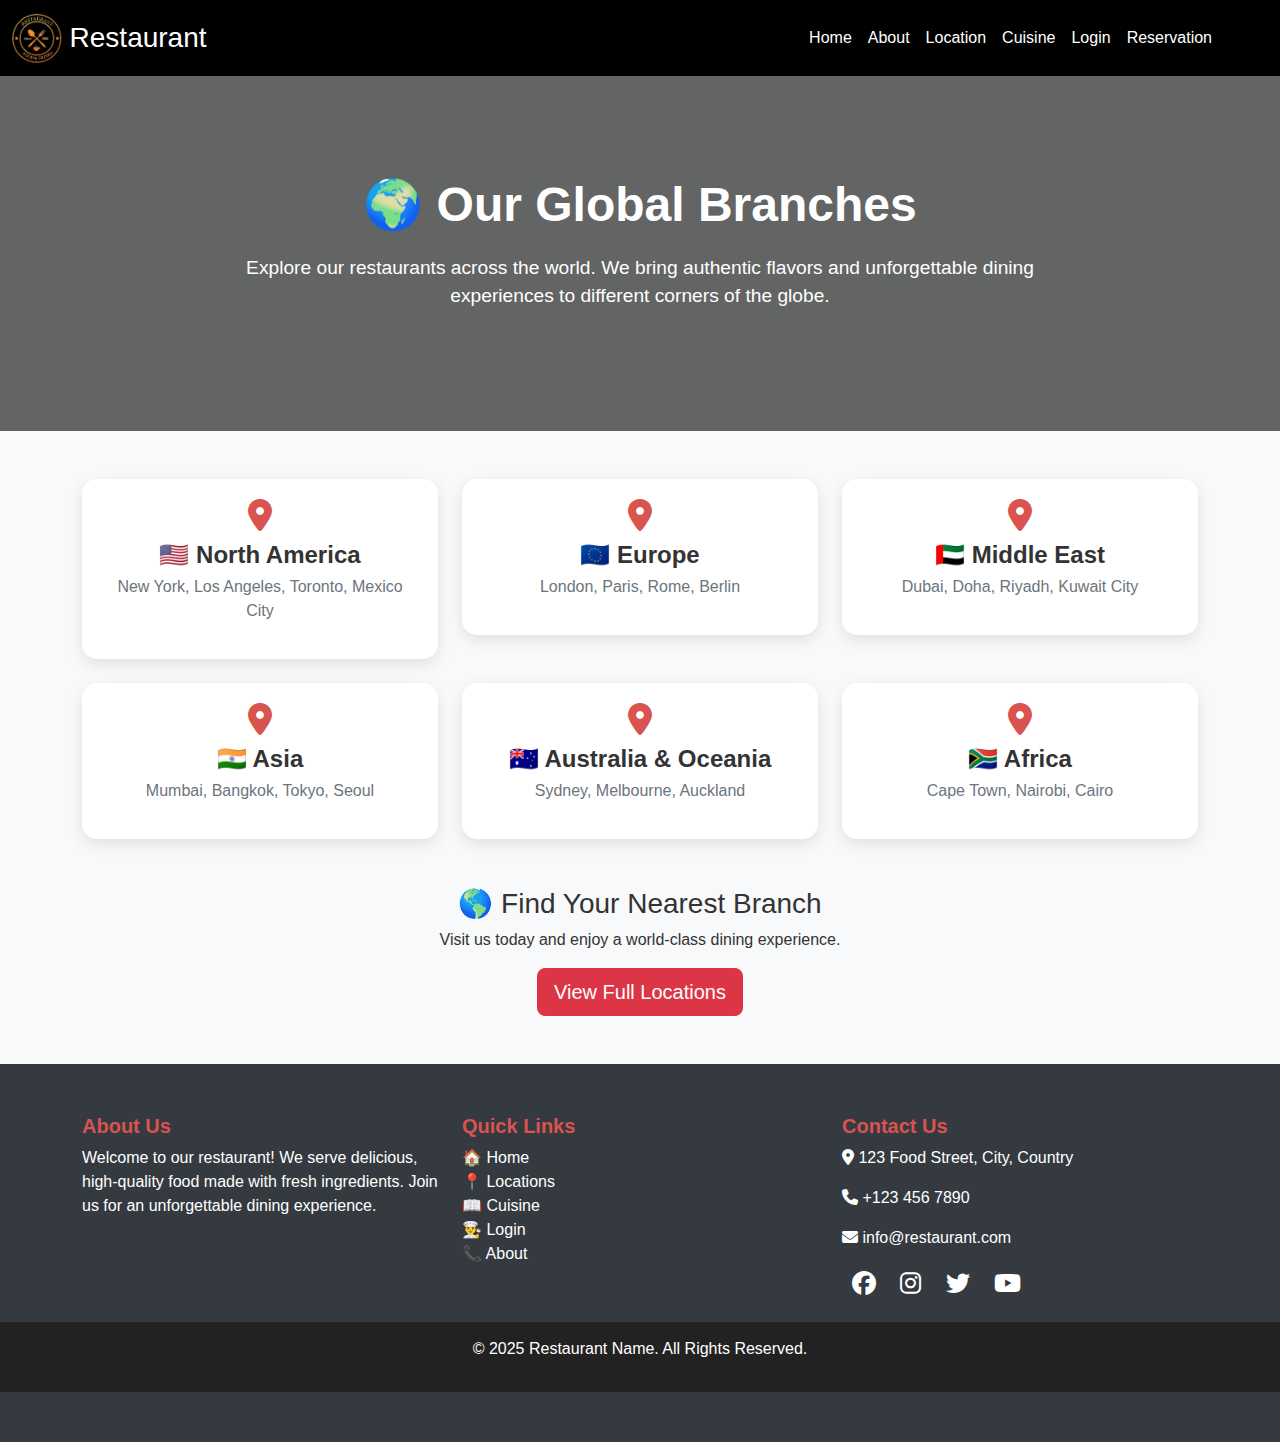
<file: Locations.html>
<!DOCTYPE html>
<html lang="en">
<head>
    <meta charset="UTF-8">
    <meta name="viewport" content="width=device-width, initial-scale=1.0">
    <title>Location</title>
    <link rel="stylesheet" href="style.css">
    <link href="https://cdn.jsdelivr.net/npm/bootstrap@5.3.3/dist/css/bootstrap.min.css" rel="stylesheet" integrity="sha384-QWTKZyjpPEjISv5WaRU9OFeRpok6YctnYmDr5pNlyT2bRjXh0JMhjY6hW+ALEwIH" crossorigin="anonymous">
    <link rel="preconnect" href="https://fonts.googleapis.com">
    <link rel="preconnect" href="https://fonts.gstatic.com" crossorigin>
    <link href="https://fonts.googleapis.com/css2?family=Abril+Fatface&family=Alex+Brush&family=Emblema+One&family=Grape+Nuts&family=Pacifico&family=Roboto:ital,wght@0,100;0,300;0,400;0,500;0,700;0,900;1,100;1,300;1,400;1,500;1,700;1,900&display=swap" rel="stylesheet">
    <link rel="stylesheet" href="https://cdnjs.cloudflare.com/ajax/libs/font-awesome/6.5.1/css/all.min.css">
</head>
<style>
    body {
        font-family: 'Poppins', sans-serif;
        background-color: #f8f9fa;
        color: #333;
    }

    .branches-section {
        background: url('https://cdn.wallpapersafari.com/83/21/rNY3k2.jpg') center/cover no-repeat;
        padding: 100px 0;
        text-align: center;
        color: white;
        position: relative;
    }

    .branches-section::before {
        content: "";
        position: absolute;
        top: 0; left: 0;
        width: 100%; height: 100%;
        background: rgba(0, 0, 0, 0.6);
    }

    .branches-section h1 {
        font-size: 3rem;
        font-weight: bold;
        position: relative;
        z-index: 1;
    }

    .branches-text {
        font-size: 1.2rem;
        max-width: 800px;
        margin: 20px auto;
        position: relative;
        z-index: 1;
    }

    .location-card {
        text-align: center;
        padding: 20px;
        border-radius: 15px;
        background: white;
        box-shadow: 0 5px 15px rgba(0, 0, 0, 0.1);
        transition: transform 0.3s ease-in-out, box-shadow 0.3s ease-in-out;
        position: relative;
        overflow: hidden;
    }

    .location-card:hover {
        transform: translateY(-10px);
        box-shadow: 0 5px 25px rgba(0, 0, 0, 0.2);
    }

    .location-icon {
        font-size: 2rem;
        color: #d9534f;
        margin-bottom: 10px;
    }

    .location-card h4 {
        font-weight: bold;
        margin-bottom: 5px;
    }

    .location-card p {
        font-size: 1rem;
        color: #6c757d;
    }
</style>
<body>
    <nav class="navbar navbar-expand-lg sticky-top ">
        <div class="container-fluid">
            <a class="navbar-brand d-flex align-items-center" href="#">
                <img src="images/Restaurant-Logo-Design-Template-2048x1152-removebg-preview.png" alt="" class="logo me-2" style="height: 50px;">
                <h1 class="mb-0 fs-3" style="color: white;">Restaurant</h1>
            </a>
            <button class="navbar-toggler" type="button" data-bs-toggle="collapse" data-bs-target="#navbarNavDropdown" aria-controls="navbarNavDropdown" aria-expanded="false" aria-label="Toggle navigation">
                <span class="navbar-toggler-icon"></span>  
            </button>
            <div class="collapse navbar-collapse" id="navbarNavDropdown">
                <ul class="navbar-nav ms-auto me-5" >
                    <li class="nav-item" >
                        <a class="nav-link " aria-current="page" href="index.html" style="color: white;">Home</a>
                    </li>
                    <li class="nav-item">
                        <a class="nav-link " aria-current="page" href="about.html" style="color: white;">About</a>
                    </li>
                    <li class="nav-item">
                        <a class="nav-link " aria-current="page" href="Locations.html" style="color: white;">Location</a>
                    </li>
                    
                    <li class="nav-item ">
                        <a class="nav-link " href="Cuisines.html" style="color: white;">Cuisine</a>
                    </li>
                    <li class="nav-item">
                        <a class="nav-link " href="Login.html" style="color: white;">Login</a>
                    </li>
                    <li class="nav-item">
                        <a class="nav-link " href="Reservation.html" style="color: white;">Reservation</a>
                    </li>
                </ul>
            </div>
        </div>
    </nav>

    <section class="branches-section">
        <h1>🌍 Our Global Branches</h1>
        <p class="branches-text">
            Explore our restaurants across the world. We bring authentic flavors and unforgettable dining experiences to different corners of the globe.
        </p>
    </section>
    
    
    <div class="container my-5">
        <div class="row text-center">
            
            <div class="col-md-4">
                <div class="location-card">
                    <i class="fas fa-map-marker-alt location-icon"></i>
                    <h4>🇺🇸 North America</h4>
                    <p>New York, Los Angeles, Toronto, Mexico City</p>
                </div>
            </div>
    
            
            <div class="col-md-4">
                <div class="location-card">
                    <i class="fas fa-map-marker-alt location-icon"></i>
                    <h4>🇪🇺 Europe</h4>
                    <p>London, Paris, Rome, Berlin</p>
                </div>
            </div>
    
            
            <div class="col-md-4">
                <div class="location-card">
                    <i class="fas fa-map-marker-alt location-icon"></i>
                    <h4>🇦🇪 Middle East</h4>
                    <p>Dubai, Doha, Riyadh, Kuwait City</p>
                </div>
            </div>
        </div>
    
        <div class="row text-center mt-4">
            
            <div class="col-md-4">
                <div class="location-card">
                    <i class="fas fa-map-marker-alt location-icon"></i>
                    <h4>🇮🇳 Asia</h4>
                    <p>Mumbai, Bangkok, Tokyo, Seoul</p>
                </div>
            </div>
    
            
            <div class="col-md-4">
                <div class="location-card">
                    <i class="fas fa-map-marker-alt location-icon"></i>
                    <h4>🇦🇺 Australia & Oceania</h4>
                    <p>Sydney, Melbourne, Auckland</p>
                </div>
            </div>
    
           
            <div class="col-md-4">
                <div class="location-card">
                    <i class="fas fa-map-marker-alt location-icon"></i>
                    <h4>🇿🇦 Africa</h4>
                    <p>Cape Town, Nairobi, Cairo</p>
                </div>
            </div>
        </div>
    </div>
    
    
    <div class="container text-center my-5">
        <h3>🌎 Find Your Nearest Branch</h3>
        <p>Visit us today and enjoy a world-class dining experience.</p>
        <a href="#" class="btn btn-danger btn-lg">View Full Locations</a>
    </div>

    <footer class="footer">
        <div class="container">
            <div class="row">
    
                <div class="col-md-4">
                    <h5>About Us</h5>
                    <p>Welcome to our restaurant! We serve delicious, high-quality food made with fresh ingredients. Join us for an unforgettable dining experience.</p>
                </div>
    
                
                <div class="col-md-4">
                    <h5>Quick Links</h5>
                    <ul class="list-unstyled">
                        <li><a href="index.html">🏠 Home</a></li>
                        <li><a href="Locations.html">📍 Locations</a></li>
                        <li><a href="#">📖 Cuisine</a></li>
                        <li><a href="Login.html">👨‍🍳 Login</a></li>
                        <li><a href="about.html">📞 About</a></li>
                    </ul>
                </div>
    
                
                <div class="col-md-4">
                    <h5>Contact Us</h5>
                    <p><i class="fas fa-map-marker-alt"></i> 123 Food Street, City, Country</p>
                    <p><i class="fas fa-phone"></i> +123 456 7890</p>
                    <p><i class="fas fa-envelope"></i> info@restaurant.com</p>
    
                    
                    <div class="social-icons">
                        <a href="#"><i class="fab fa-facebook"></i></a>
                        <a href="#"><i class="fab fa-instagram"></i></a>
                        <a href="#"><i class="fab fa-twitter"></i></a>
                        <a href="#"><i class="fab fa-youtube"></i></a>
                    </div>
                </div>
            </div>
        </div>
    
        <div class="footer-bottom">
            <p>&copy; 2025 Restaurant Name. All Rights Reserved.</p>
        </div>
    </footer>

    

    

    <script src="https://cdn.jsdelivr.net/npm/bootstrap@5.3.0/dist/js/bootstrap.bundle.min.js"></script>
</body>
</html>
</file>
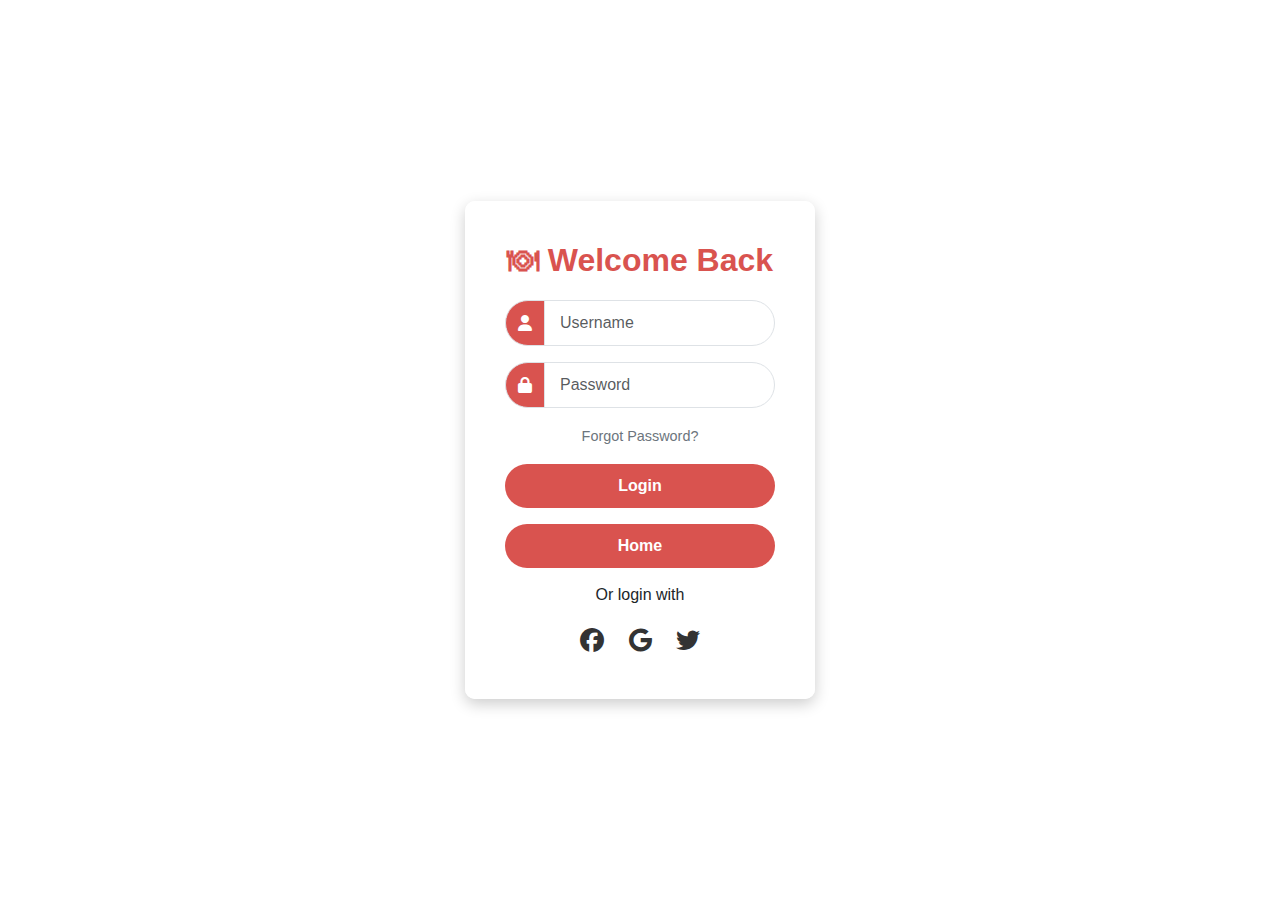
<file: Login.html>
<!DOCTYPE html>
<html lang="en">
<head>
    <meta charset="UTF-8">
    <meta name="viewport" content="width=device-width, initial-scale=1.0">
    <title>Login - Restaurant</title>
    <link href="https://cdn.jsdelivr.net/npm/bootstrap@5.3.3/dist/css/bootstrap.min.css" rel="stylesheet">
    <link rel="stylesheet" href="https://cdnjs.cloudflare.com/ajax/libs/font-awesome/6.5.1/css/all.min.css">
    <style>
        body {
            font-family: 'Poppins', sans-serif;
            background: url('https://wallpaperaccess.com/full/7561320.jpg') center/cover no-repeat;
            height: 100vh;
            display: flex;
            justify-content: center;
            align-items: center;
        }

        .login-container {
            background: rgba(255, 255, 255, 0.95);
            padding: 40px;
            border-radius: 10px;
            box-shadow: 0 5px 15px rgba(0, 0, 0, 0.2);
            text-align: center;
            width: 350px;
        }

        .login-container h2 {
            color: #d9534f;
            margin-bottom: 20px;
            font-weight: bold;
        }

        .form-control {
            border-radius: 25px;
            padding: 10px 15px;
            transition: 0.3s;
        }

        .form-control:focus {
            border-color: #d9534f;
            box-shadow: 0 0 5px rgba(217, 83, 79, 0.5);
        }

        .input-group-text {
            background: #d9534f;
            color: white;
            border-radius: 25px 0 0 25px;
        }

        .login-btn {
            background: #d9534f;
            color: white;
            border: none;
            padding: 10px;
            border-radius: 25px;
            width: 100%;
            transition: 0.3s;
            font-weight: bold;
        }

        .login-btn:hover {
            background: #c9302c;
        }

        .forgot-password {
            font-size: 0.9rem;
            color: #6c757d;
            text-decoration: none;
            transition: 0.3s;
        }

        .forgot-password:hover {
            color: #d9534f;
        }

        .social-icons {
            margin-top: 15px;
        }

        .social-icons a {
            margin: 0 10px;
            font-size: 1.5rem;
            color: #333;
            transition: 0.3s;
        }

        .social-icons a:hover {
            color: #d9534f;
        }

        .error-message {
            color: red;
            font-size: 0.85rem;
            text-align: left;
            margin-top: 5px;
        }
    </style>
</head>
<body>

<div class="login-container">
    <h2>🍽 Welcome Back</h2>

    <form id="loginForm">
        <div class="mb-3 input-group">
            <span class="input-group-text"><i class="fas fa-user"></i></span>
            <input type="text" id="username" class="form-control" placeholder="Username" required>
        </div>
        <p class="error-message" id="usernameError"></p>

        <div class="mb-3 input-group">
            <span class="input-group-text"><i class="fas fa-lock"></i></span>
            <input type="password" id="password" class="form-control" placeholder="Password" required>
        </div>
        <p class="error-message" id="passwordError"></p>

        <a href="#" class="forgot-password">Forgot Password?</a>

        <button type="submit" class="btn login-btn mt-3">Login</button>
        <button class="btn login-btn mt-3"><a href="index.html" style="color: white; text-decoration: none;">Home</a></button>
    </form>

    <div class="social-icons">
        <p>Or login with</p>
        <a href="#"><i class="fab fa-facebook"></i></a>
        <a href="#"><i class="fab fa-google"></i></a>
        <a href="#"><i class="fab fa-twitter"></i></a>
    </div>
</div>
<script src="Validation.js"></script>

<script src="https://cdn.jsdelivr.net/npm/bootstrap@5.3.3/dist/js/bootstrap.bundle.min.js"></script>
</body>
</html>
</file>
<file: style.css>
* {
    margin: 0;
    padding: 0;
}
body{
    overflow-x: hidden;   
}
nav{
    background-color: black;
}
main{
    background-image: url(images/pexels-hasan-kurt-154798938-10749578.jpg);
    background-size: cover;
    background-position: center center;
    background-repeat: no-repeat;
    height: 100vh;
    margin: 0;
    display: flex;
    justify-content: end;
    align-items: center;
    color: white;
}
.quoat{
    text-align: center;
    
}
.quoat {
    position: relative;
    opacity: 0; 
    transform: translateX(100%); 
    animation: slideIn 1s ease-in-out forwards;
}


.quoat_1, .quoat_2 {
    opacity: 0;
    transform: translateX(100%);
    animation: slideIn 1s ease-in-out forwards;
}


.text {
    opacity: 0;
    transform: translateX(100%);
    animation: slideIn 1s ease-in-out forwards 1.5s;
}


@keyframes slideIn {
    from {
        opacity: 0;
        transform: translateX(100%);
    }
    to {
        opacity: 1;
        transform: translateX(0);
    }
}

.quoat_1 { animation-delay: 0.5s; }
.quoat_2 { animation-delay: 1s; }

.cards{
    display: flex;
    justify-content: center;
    align-items: center;
}

.carousel-container {
    height: 80vh; 
}
.carousel-inner img {
    height: 80vh; 
    object-fit: cover; 
}

.specialties-title{
    padding-bottom: 50px;
}

.specialties-section {
    text-align: center;
    padding: 20px 0;
}
.specialties-card {
    border-radius: 15px;
    overflow: hidden;
    transition: transform 0.3s ease-in-out, box-shadow 0.3s ease-in-out;
}
.specialties-card:hover {
    transform: scale(1.05);
    box-shadow: 0 5px 15px rgba(0, 0, 0, 0.2);
}
.specialties-card img {
    width: 100%;
    height: 250px;
    object-fit: cover;
}
.specialties-card-body {
    padding: 20px;
    background: white;
    border-radius: 0 0 15px 15px;
}
.specialties-card h5 {
    font-size: 1.3rem;
    font-weight: bold;
    color: #343a40;
}
.specialties-card p {
    font-size: 1rem;
    color: #6c757d;
}

.reviews-section {
    text-align: center;
    padding: 20px 0;
}

.reviews-title{
    padding-bottom: 50px;
}

.review-card {
    background: white;
    border-radius: 15px;
    padding: 20px;
    box-shadow: 0 5px 15px rgba(0, 0, 0, 0.1);
    transition: transform 0.3s ease-in-out, box-shadow 0.3s ease-in-out;
}
.review-card:hover {
    transform: scale(1.05);
    box-shadow: 0 5px 20px rgba(0, 0, 0, 0.2);
}
.review-avatar {
    width: 60px;
    height: 60px;
    border-radius: 50%;
    object-fit: cover;
    margin-bottom: 10px;
}
.review-stars {
    color: #FFD700;
    font-size: 1.2rem;
}
.review-text {
    font-size: 1rem;
    color: #6c757d;
    margin-top: 10px;
}
.review-author {
    font-weight: bold;
    margin-top: 10px;
    color: #343a40;
}

.review-section {
    text-align: center;
    padding: 60px 0;
}
.review-title {
    font-size: 2rem;
    font-weight: bold;
    color: #d9534f;
    margin-bottom: 20px;
}
.review-form {
    max-width: 600px;
    margin: 0 auto;
    background: white;
    padding: 30px;
    border-radius: 15px;
    box-shadow: 0 5px 15px rgba(0, 0, 0, 0.1);
}
.star-rating {
    font-size: 1.5rem;
    color: #FFD700;
    cursor: pointer;
}
.star-rating input {
    display: none;
}
.star-rating label {
    margin: 0 5px;
}
.star-rating label:hover,
.star-rating input:checked ~ label {
    color: #FFA500;
}
.submit-btn {
    background-color: #d9534f;
    color: white;
    font-weight: bold;
    border-radius: 5px;
    padding: 10px;
    width: 100%;
    transition: 0.3s;
}
.submit-btn:hover {
    background-color: #d9534f;
}

.footer {
    background: #343a40;
    color: white;
    padding: 50px 0;
}
.footer h5 {
    font-weight: bold;
    color: #d9534f;
}
.footer a {
    color: white;
    text-decoration: none;
    transition: color 0.3s;
}
.footer a:hover {
    color: #d9534f;
}
.social-icons a {
    font-size: 1.5rem;
    margin: 0 10px;
    color: white;
    transition: transform 0.3s ease-in-out, color 0.3s;
}
.social-icons a:hover {
    transform: scale(1.2);
    color: #d9534f;
}
.footer-bottom {
    background: #222;
    text-align: center;
    padding: 15px 0;
    margin-top: 20px;
}
</file>
